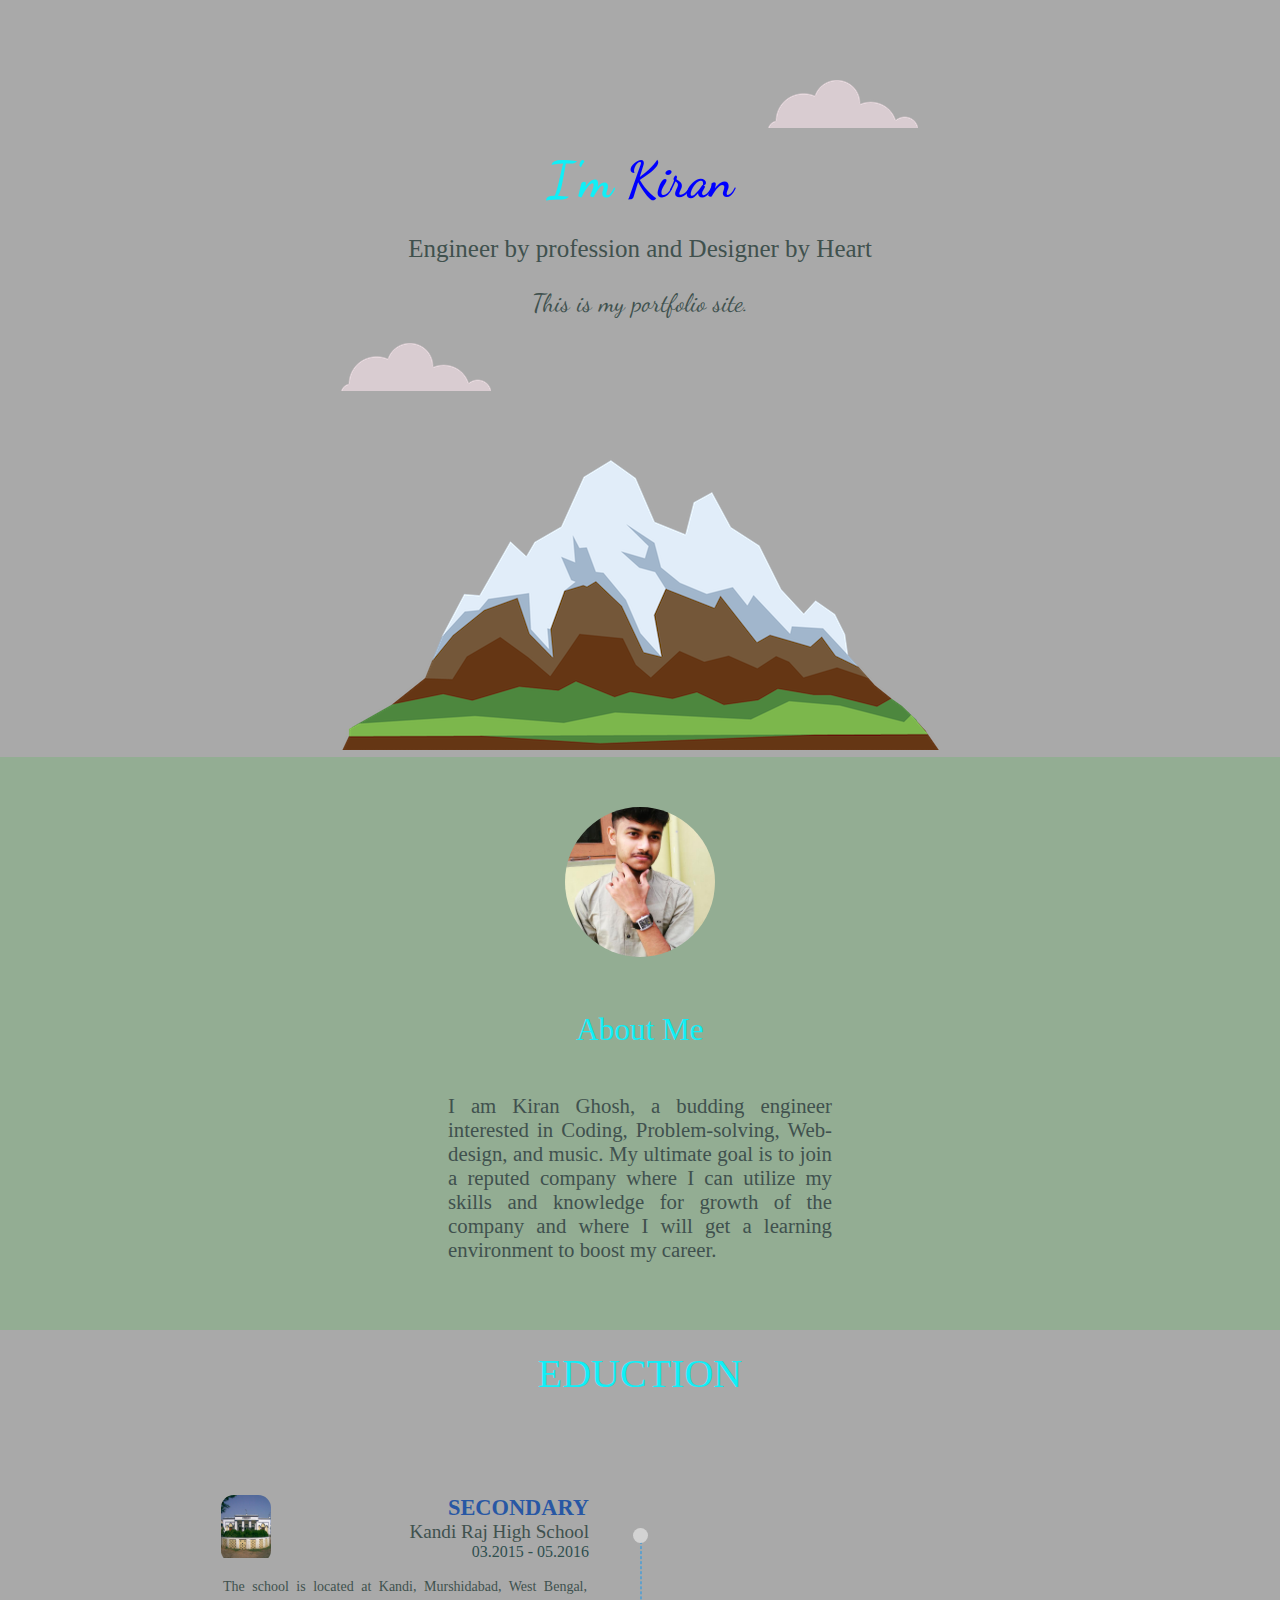
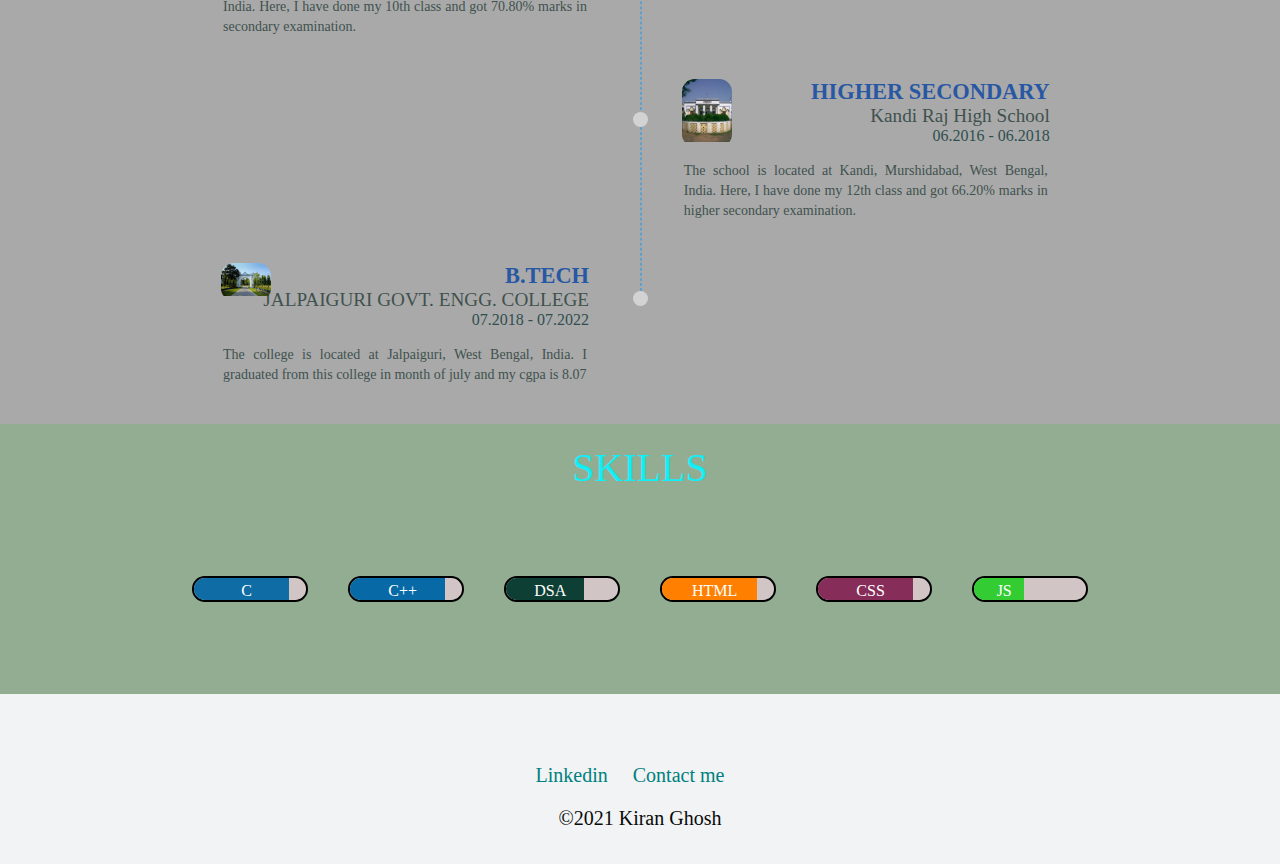
<file: index.html>
<!DOCTYPE html>
<html>
    <head>
        <meta charset="UTF-8">
        <title>Kiran Ghosh</title>
        <link rel="stylesheet" href="CSS/styles.css">
        <link rel="icon" href="favicon.ico">
        <link rel="preconnect" href="https://fonts.gstatic.com">
<link href="https://fonts.googleapis.com/css2?family=Dancing+Script:wght@400;700&display=swap" rel="stylesheet">
<link rel="preconnect" href="https://fonts.gstatic.com">
<link href="https://fonts.googleapis.com/css2?family=Imbue:wght@300&family=Lobster&family=Redressed&display=swap" rel="stylesheet">
    </head>


        <body>
            
            <div class="top-container">
              
                <img class="top-cloud" src="Images/cloud.png" alt="cloud image">
                <h1>I'm <span class="ab">Kiran</span></h1>
                <p class="one">Engineer by profession and Designer by Heart</p>
            <p>This is my portfolio site.</p>
            <img class="bottom-cloud" src="Images/cloud.png" alt="cloud image">
                <img class="mountain" src="Images/mountain.png" alt="mountain image">
            </div>

<!--            <hr style="margin-top: 0%;"> -->
            <div class="middle-container">
                <img class="kiranimage" src="Images\kiran01.jpg" alt="Kiran image">
                <br>
                <br>
                <h2>About Me</h2>
                <p class="intro">I am Kiran Ghosh, a budding engineer interested in Coding, Problem-solving, Web-design, and music. My ultimate goal is to join a reputed company where I can utilize my skills and knowledge for growth of the company and where I will get a learning environment to boost my career. </p>
            </div>
<!--             <hr style="margin-top: 0%;"> -->
            <div class="bottom-container">
                <br>
                
                
                <div class="education-container">
                     <section id="eduction">
                        <h1 class="section-heading mb75px">
                            
                            <span>EDUCTION</span>
                        </h1>
                    <div class="timeline">
                            <div class="timeline-box">
                                <div class="timeline-container">
                                    <div class="timeline-logo">
                                        <img src="Images/school.jpeg">
                                    </div>
                                    <h3 class="degree  m0 m-blue"> SECONDARY </h3>
                                    <h4 class="institute-name "> Kandi Raj High School </h4>
                                    <h5 class="course-duration m0"> 03.2015 - 05.2016 </h5>
                                    <p class="description text-justify"> The school is located at Kandi, Murshidabad, West Bengal, India. Here, I have done my 10th class and got 70.80% marks in secondary examination.</p>
                                </div>
                            </div>
        
                            <div class="timeline-box">
                                <div class="timeline-container">
                                    <div class="timeline-logo">
                                        <img src="Images/school.jpeg">
                                    </div>
                                    <h3 class="degree  m0 m-blue"> HIGHER SECONDARY </h3>
                                    <h4 class="institute-name "> Kandi Raj High School </h4>
                                    <h5 class="course-duration m0"> 06.2016 - 06.2018 </h5>
                                    <p class="description text-justify"> The school is located at Kandi, Murshidabad, West Bengal, India. Here, I have done my 12th class and got 66.20% marks in higher secondary examination.</p>
                                </div>
                            </div>
                        
        
                            <div class="timeline-box">
                                <div class="timeline-container">
                                    <div class="timeline-logo">
                                        <img src="Images/clg-jgec.jpg">
                                    </div>
                                    <h3 class="degree  m0 m-blue"> B.TECH</h3>
                                    <h4 class="institute-name "> JALPAIGURI GOVT. ENGG. COLLEGE </h4>
                                    <h5 class="course-duration m0"> 07.2018 - 07.2022 </h5>
                                    <p class="description text-justify"> The college is located at Jalpaiguri, West Bengal, India. I graduated from this college in month of july and my cgpa is 8.07 </p>
                                </div>
                            </div>
        
                        <div id="timeline-divider">
                        <div class="timeline-traveller">
                            <div>
                                <i class="fas fa-plane"></i>
                            </div>
                        </div>
                        </div>
                    </div>
                </section> 
            </div>
        

        <!-- <hr style="margin-top: 0%;"> -->
                
                
         <!--       <h1>MY SKILLS</h1>
                <br>
                

                 <div class="textbottom">
                <table>
                    <tr>
                        <td> <img class="skillimage" src="Images\cicon.png" alt="skill logo"></td>
                        <td> <h4>Design & Development</h4>
                            <p>Web development is the work involved in developing a Web site for the Internet or an intranet.
                            It is building and maintenance of websites; it’s the work that happens behind the scenes to make a website look great, work fast and perform well with a seamless user experience.</p>
                          </td>
                    </tr>
                </table>
                <br>
                
                <table>  
                    <tr>

                        <td> <h4>Digital Marketing</h4>
                            <p>Digital marketing is the component of marketing that utilizes internet and online based digital technologies such as desktop computers, mobile phones and other digital media and platforms to promote products and services.</p>
                            </td>
                        <td><img class="dmimage" src="Images\Sicon.png" alt="digital marketing image"></td>
                        
                    </tr>
                </table>
                </div>
            </div>          -->
                
                
                
            <div class="skill-container">
            <section id="skill">
                <h1 class="section-heading mb75px">
                    <span>SKILLS</span>
                </h1>
                <div class="skill-display">
                    <div class="skill-progress">
                         <div class="eighty-five-percent mb-blue1">
                             <div class="skill-name">
                                 <span>C</span>
                             </div>
                         </div>
                    </div>

                    <div class="skill-progress">
                        <div class="eighty-five-percent mb-blue2">
                            <div class="skill-name">
                                <span>C++</span>
                            </div>
                        </div>
                    </div>


                   <div class="skill-progress">
                    <div class="seventy-percent mb-dsa">
                       <div class="skill-name">
                          <span>DSA</span>
                       </div>
                    </div>
                   </div>


                    <div class="skill-progress">
                        <div class="eighty-five-percent mb-orange">
                            <div class="skill-name">
                                <span>HTML</span>
                            </div>
                        </div>
                   </div>

                   <div class="skill-progress">
                      <div class="eighty-five-percent mb-css">
                         <div class="skill-name">
                            <span>CSS</span>
                         </div>
                      </div>
                   </div>
                   
                   <div class="skill-progress">
                     <div class="fourty-five-percent mb-js">
                       <div class="skill-name">
                          <span>JS</span>
                       </div>
                     </div>
                   </div>
                   

                </div>

                
           </section>
            </div>
           
               
           
            <div class="footercontainer">
                <a class="linkedin" target="_blank" href="https://www.linkedin.com/in/kiran-ghosh-6591b6192/">Linkedin</a>
                <a class="linkedin" target="_blank" href="CSS/contractme.html">Contact me</a> 
                <p>©2021 Kiran Ghosh</p>

            </div>
            


            </body>
</html>
</file>
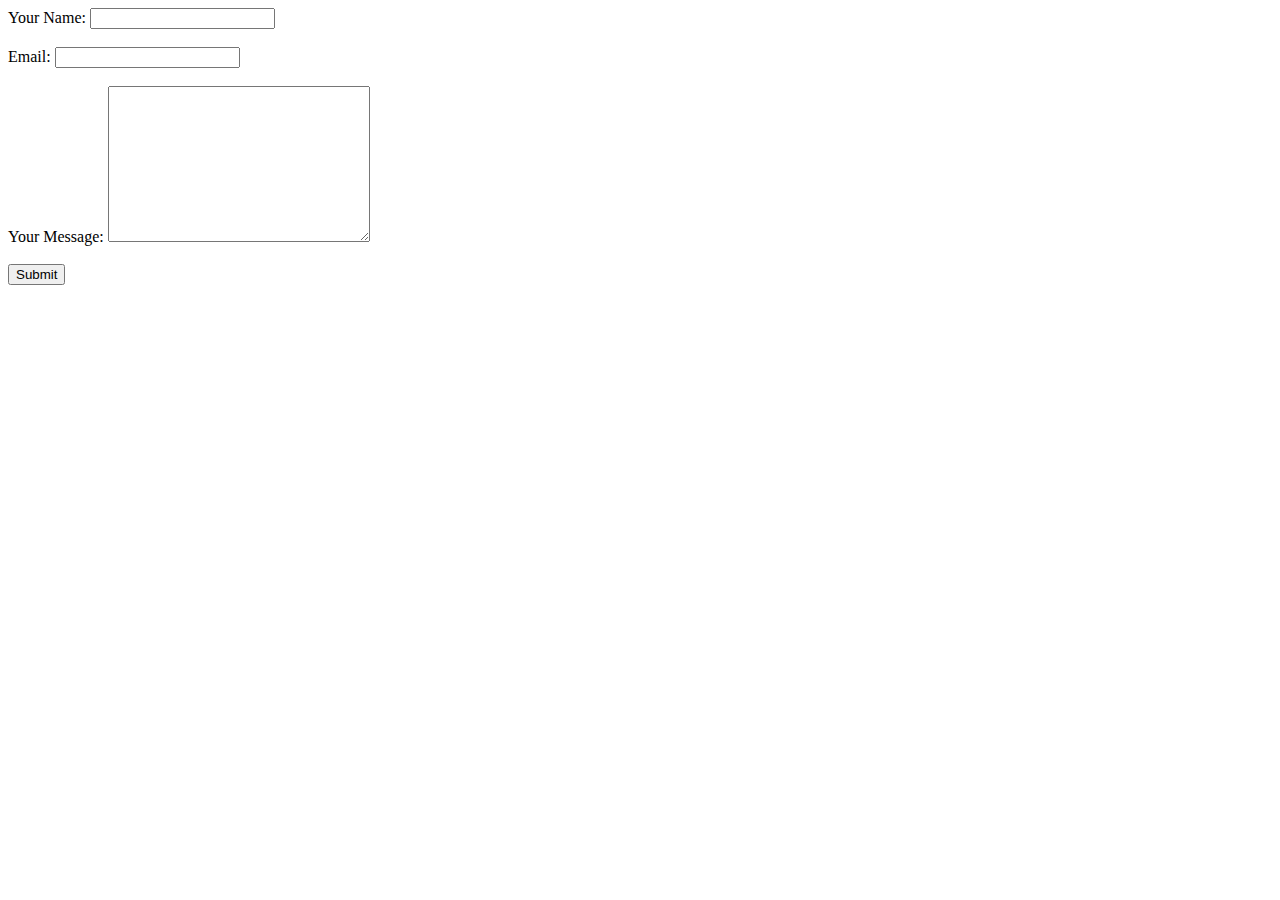
<file: CSS/contractme.html>
<!DOCTYPE html>
<html>
<head>
    <meta charset="UTF-8">
    <meta name="viewport" content="width=device-width, initial-scale=1.0">
    <title>Contact Me</title>
</head>
<body>
   
    <form action="mailto:ghoshskiran2018@gmail.com" method="POST" enctype="text/plain">
        <label for="Your Name">Your Name:</label>
        <input type="text" name="Name" value="" ><br><br>
        <label for="Email">Email:</label>
        <input type="email" name="email" id=""><br><br>
        <label for="">Your Message:</label>
        <textarea name="Your Message" cols="30" rows="10"></textarea><br><br>
        <input type="submit">
    </form>
</body>
</html>
</file>
<file: CSS/styles.css>
body{
    text-align: center;
   margin: 0%;
   color: #40514E;
   font-size: 20px;
}


h1{
    margin: 0%;
    color: rgb(16, 239, 247);
}
h2{
    color: rgb(16, 239, 247);
    font-weight: 400;
}
h4{
    color: #111d5e;
   
}

.top-container{
    font-size: 25px;
    background-color: darkgrey;
    padding-top: 150px;
   position: relative;
   font-family: 'Dancing Script', cursive;
   font-weight: normal;
}
.middle-container{
    padding-top: 50px;
    background-color: rgb(147, 173, 147);
    height: 500px;
    font-size: 1.3rem;

}
.education-container{
    background-color: darkgrey;
}
.skill-container{
    padding-bottom: 50px;
}
.bottom-container{
    background-color: rgb(147, 173, 147);
   text-align: center;
   padding-bottom: 0px;  <!-- While add skill section make sure padding is 50px -->
}
.footercontainer{
    height: 100px;
    background-color: rgba(241, 243, 244, 1);
    padding-top: 70px;
    color: rgb(9, 10, 10);
}
.ab{
    color: blue;
}
.bottom-cloud{
    position: absolute;

}
 .top-cloud{
    padding-top: 30px;
    position:absolute;
    top: 50px;
    left: 60%;
    
}
.mountain{
    padding-top: 50px;
}
.kiranimage{
    border-radius: 100%;
    width: 150px;
}
.one{
    font-family: 'Redressed', cursive;

}

.intro{
    width: 30%;
    margin: auto;
    padding-top: 20px;
    text-align: justify;
}
.skillimage{
    border-radius: 100%;
    width: 120px;
    margin-right: 20px;
}
.dmimage{
    width: 150px;
    float: left;
    padding-top: 30px;
}
.textbottom{
    margin: auto 25% auto 25%;
    text-align: left;
}


.linkedin{
    font-size: 20px;
    color: teal;
    margin-right: 20px;
    text-decoration: none;
}

a:hover{
    color: turquoise;
}


/* ------------section -----------*/

section{
    width: 100%;
    display: flex;
    flex-direction: column;
    align-items: center;
}

section:nth-child(2n)
{
    background-color: #9e9b9b29;
}

.section-heading
{
    width: auto;
    padding: 20px 10px 10px;
    font-weight: 400;
}

/*-----eduction-------*/
.timeline{
    position: relative;
    width: 75%;
    padding-bottom: 10px;
}

.timeline-box{
    padding: 5px;
    width: 40%;
    min-height: 150px;
    position: relative;
    left: 5%;
    text-align: right;
}

.timeline-box::after {
    content: '';
    position: absolute;
    width: 15px;
    height: 15px;
    background-color: lightgrey;
    top: 25%;
    border-radius: 50%;
    z-index: 1;
}

.timeline-box:nth-child(2n) {
    left: 53%;
}
.timeline-box:nth-child(2n+1)::after {
    right: -11.8%;
}
.timeline-box:nth-child(2n)::after {
    left: -9%;
}
.timeline-container {
    padding: 8px;
}
.degree {
    font-size: 1.4rem;
}
.m0 {
    margin: 0;
}
.institute-name{
    margin: 0px 0 0;
    color: #40514E;
    font-weight: 400;
    font-size: 1.2rem;
}
.course-duration{
    color: darkslategray;
    font-weight: 100;
    font-size: 1rem;
}
.description {
    font-size: 14px;
    padding: 2px;
    color: #40514E;
    line-height: 20px;
}
/*---------timeline----------*/
 #timeline-divider {
    position: absolute;
    width: 0;
    top: 10%;
    left: 50%;
    border: 1px dashed #0096fa6b;
    height: 66%;
    color: #433E3F;
}
#timeline-divider .timeline-traveller {
    position: sticky;
    top: 135px;
    z-index: 2;
}
#timeline-divider i {
    transform: rotate(90deg);
    margin-top: -35px;
    display: block;
    color: #2857a4;
}
.timeline-logo {
    position: absolute;
    width: 50px;
    overflow: hidden;
    border-radius: 0.8rem;
}

.timeline-logo > img {
    width: 100%;
}

/* Common Text Align Classes */

.text-right{
    text-align: right;
}

.text-center {
    text-align: center;
}

.text-justify {
    text-align: justify;
} 

/* setting background-color */

 .m-blue {
    color: #2857a4;
}

.mb-blue {
    background-color: #2857a4;
}

.mb-orange {
    background-color: #ec4d1c;
}

.mb-teal {
    background-color: #0b8176;
}

.mb-light-purple {
    background-color: #93738c;
} 



.skill-display
{
    width: 70%;
    display: flex;
    flex-wrap: wrap;
    justify-content: space-between;
    padding-bottom: 30px;
}
.mb75px{
    margin-bottom: 75px;
}
.skill-progress
{
    width: 7rem;
    height: 1.4rem;
    background-color: rgb(209, 197, 197);
    border-radius: 0.8rem;
    border: 2px solid black;
    margin-bottom: 12px;
}
.skill-progress>div{
    border-radius: 20px 0px 0px 20px;
}
.mb-blue{
    background-color: #2875a4;
}
.mb-blue1{
    background-color: #106ca5;
}
.mb-blue2{
    background-color: #076aa7;
}
.mb-orange
{
    background-color: #ff8000;
}
.mb-css
{
    background-color: #862d59;
}
.mb-js
{
    background-color: #33cc33;
}
.mb-dsa
{
    background-color: #0e3f35;
}
.skill-name span
{
    color: white;
    font-size: 1rem;
    margin-left: 10px;
}

/* percentage classes*/
.eighty-five-percent
{
    width: 85%;
    height: inherit;
}
.eighty-percent{
    width: 80%;
    height: inherit;
}
.fourty-five-percent{
    width: 45%;
    height: inherit;
}
.seventy-percent
{
    width: 70%;
    height: inherit;
}
.fourty-five-percent{
    width: 45%;
    height: inherit;
}
</file>
